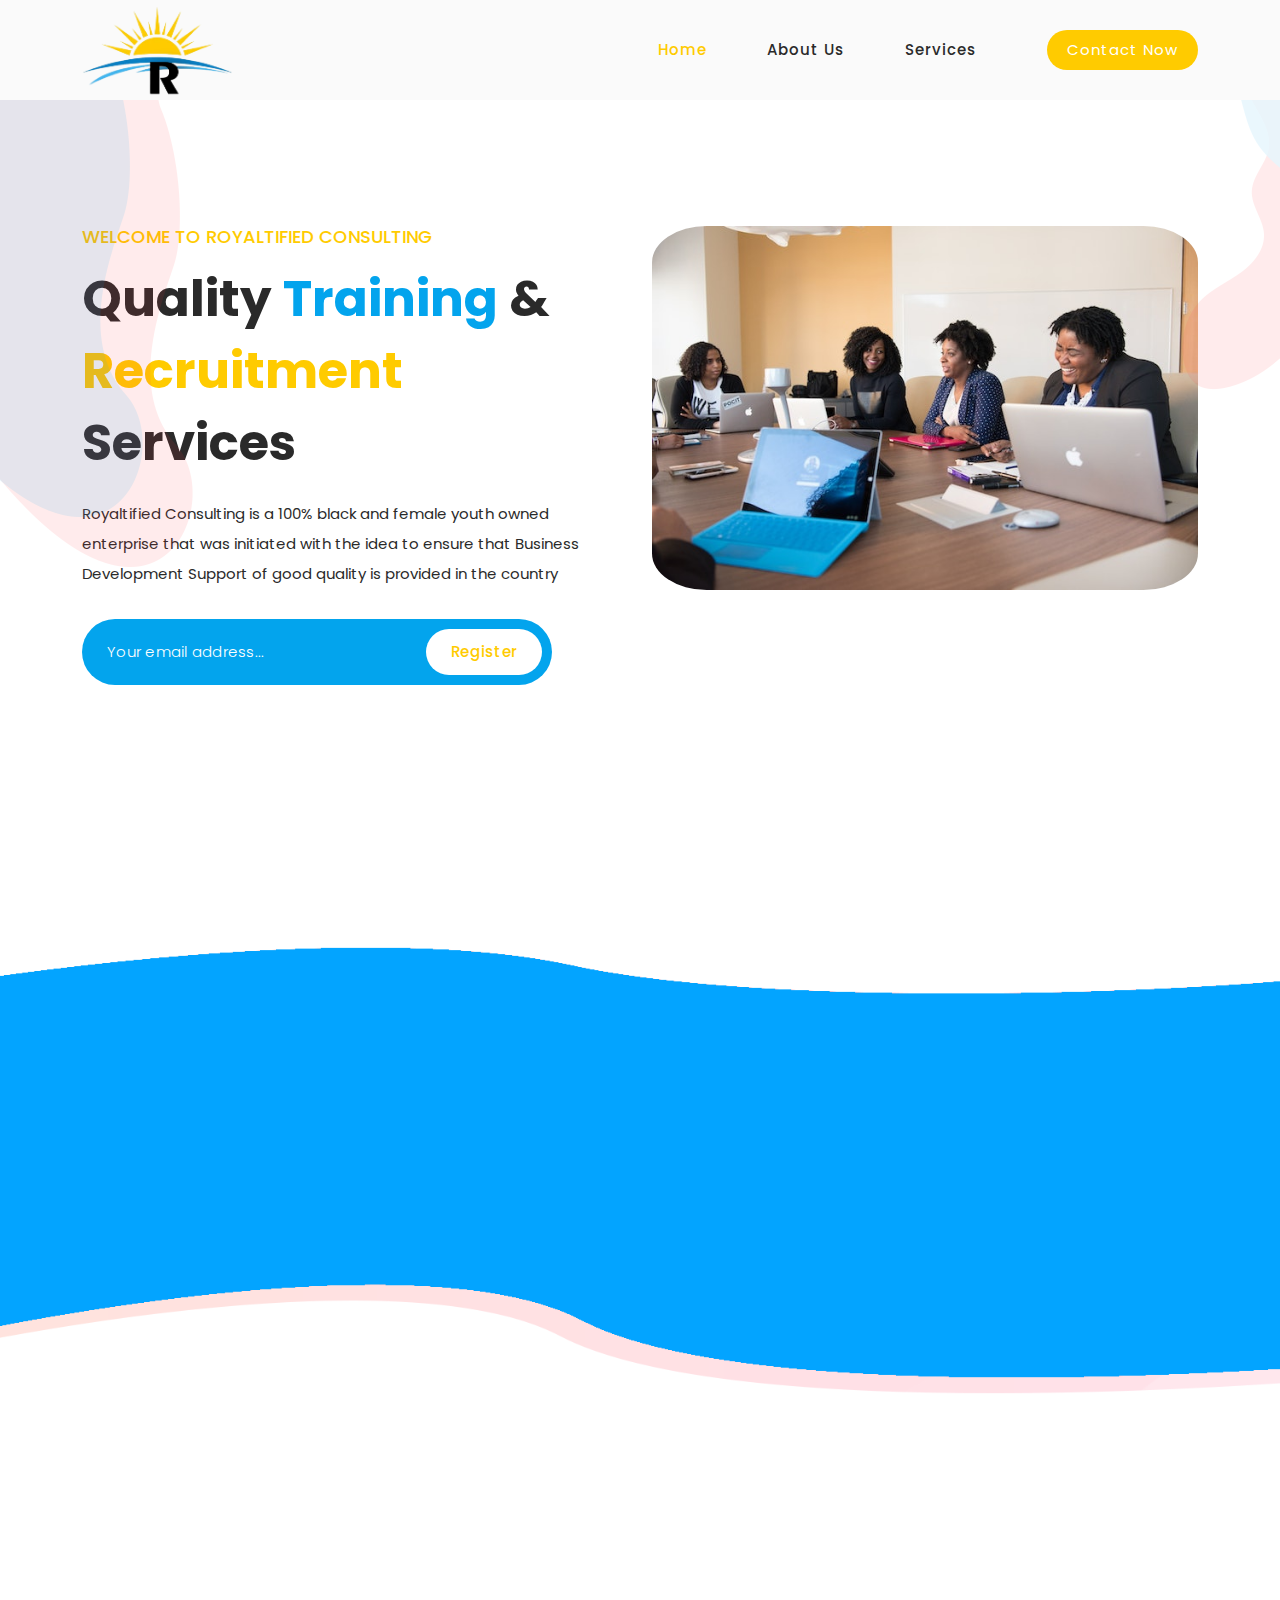
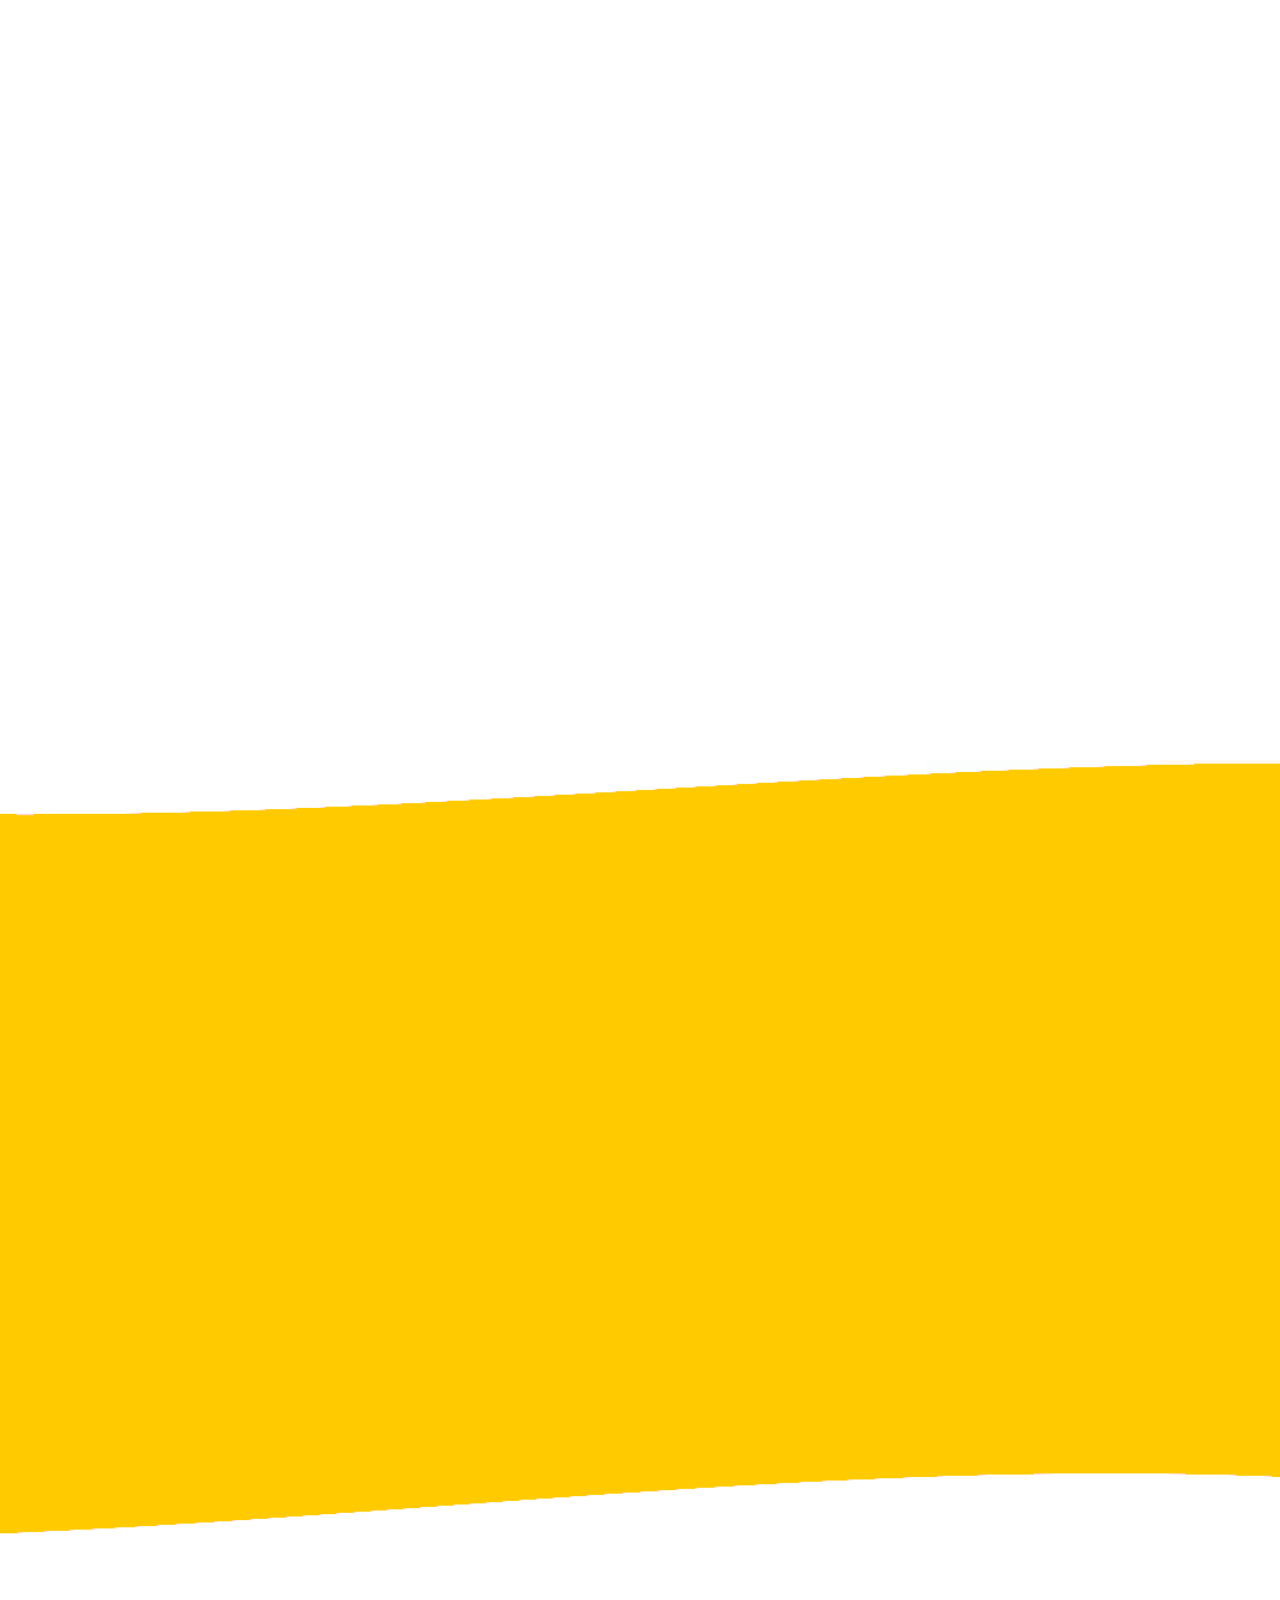
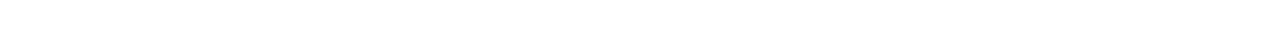
<file: index.html>
<!DOCTYPE html>
<html lang="en">

  <head>

    <meta charset="UTF-8">
    <meta name="viewport" content="width=device-width, initial-scale=1, shrink-to-fit=no">
    <meta name="description" content="consulting">
    <meta name="Neo Skosana" content="">
    <link rel="preconnect" href="https://fonts.gstatic.com">
    <link href="https://fonts.googleapis.com/css2?family=Poppins:wght@100;200;300;400;500;600;700;800;900&display=swap" rel="stylesheet">

    <title>Royaltified Consulting | Business Consulting Services</title>

    <!-- Bootstrap core CSS -->
    <link href="vendor/bootstrap/css/bootstrap.min.css" rel="stylesheet">

    <!-- Additional CSS Files -->
    <link rel="stylesheet" href="assets/css/fontawesome.css">
    <link rel="stylesheet" href="assets/css/templatemo-space-dynamic.css">
    <link rel="stylesheet" href="assets/css/animated.css">
    <link rel="stylesheet" href="assets/css/owl.css">
  </head>

<body>

  <!-- ***** Preloader Start ***** -->
  <div id="js-preloader" class="js-preloader">
    <div class="preloader-inner">
      <span class="dot"></span>
      <div class="dots">
        <span></span>
        <span></span>
        <span></span>
      </div>
    </div>
  </div>
  <!-- ***** Preloader End ***** -->

  <!-- ***** Header Area Start ***** -->
  <header class="header-area header-sticky wow slideInDown" data-wow-duration="0.75s" data-wow-delay="0s">
    <div class="container">
      <div class="row">
        <div class="col-12">
          <nav class="main-nav">
            <!-- ***** Logo Start ***** -->
            <a href="index.html" class="logo">
              <img id="logo" src="assets/images/Logo.png" alt="">
            </a>
            <!-- ***** Logo End ***** -->
            <!-- ***** Menu Start ***** -->
            <ul class="nav">
              <li class="scroll-to-section"><a href="#top" class="active">Home</a></li>
              <li class="scroll-to-section"><a href="#about">About Us</a></li>
              <li class="scroll-to-section"><a href="#portfolio">Services</a></li>
              <li class="scroll-to-section"><div class="main-red-button"><a href="#contact">Contact Now</a></div></li>
            </ul>
            <a class='menu-trigger'>
                <span>Menu</span>
            </a>
            <!-- ***** Menu End ***** -->
          </nav>
        </div>
      </div>
    </div>
  </header>
  <!-- ***** Header Area End ***** -->

  <!-- ***** Hero Section Start ***** -->
  <div class="main-banner wow fadeIn" id="top" data-wow-duration="1s" data-wow-delay="0.5s">
    <div class="container">
      <div class="row">
        <div class="col-lg-12">
          <div class="row">
            <div class="col-lg-6 align-self-center">
              <div class="left-content header-text wow fadeInLeft" data-wow-duration="1s" data-wow-delay="1s">
                <h6>Welcome to Royaltified Consulting</h6>
                <h2>Quality <em>Training</em> &amp; <span>Recruitment</span> Services</h2>
                <p>Royaltified Consulting is a 100% black and female youth owned enterprise that was initiated with the idea to ensure that Business Development Support  of good quality is provided in the country</p>
                <form id="search" action="#" method="GET">
                  <fieldset>
                    <input type="address" name="address" class="email" placeholder="Your email address..." autocomplete="on" required>
                  </fieldset>
                  <fieldset>
                    <button type="submit" class="main-button">Register</button>
                  </fieldset>
                </form>
              </div>
            </div>
            <div class="col-lg-6">
              <div class="right-image wow fadeInRight" data-wow-duration="1s" data-wow-delay="0.5s">
                <img src="assets/images/banner-right-image.jpg" alt="CEO">
              </div>
            </div>
          </div>
        </div>
      </div>
    </div>
  </div>
  <!-- ***** Hero Section End ***** -->

  <!-- ***** About us Section Start ***** -->
  <div id="about" class="about-us section">
    <div class="container">
      <div class="row">
        <div class="col-lg-4">
          <div class="left-image wow fadeIn" data-wow-duration="1s" data-wow-delay="0.2s">
            <img src="assets/images/portfolio-image-business-training.jpg" alt="person graphic">
          </div>
        </div>
        <div class="col-lg-8 align-self-center">
          <div class="services">
            <div class="row">
              <div class="col-lg-6">
                <div class="item wow fadeIn" data-wow-duration="1s" data-wow-delay="0.5s">
                  <div class="icon">
                    <img src="assets/images/service-icon-01.png" alt="reporting">
                  </div>
                  <div class="right-text">
                    <h4>Training</h4>
                    <p>We provide accredited and non-accredited SETA related training</p>
                  </div>
                </div>
              </div>
              <div class="col-lg-6">
                <div class="item wow fadeIn" data-wow-duration="1s" data-wow-delay="0.7s">
                  <div class="icon">
                    <img src="assets/images/service-icon-01.png" alt="">
                  </div>
                  <div class="right-text">
                    <h4>Recruitment & Verification</h4>
                    <p>Connecting those who are skilled with relevent corparate clients</p>
                  </div>
                </div>
              </div>
              <div class="col-lg-6">
                <div class="item wow fadeIn" data-wow-duration="1s" data-wow-delay="0.9s">
                  <div class="icon">
                    <img src="assets/images/service-icon-01.png" alt="">
                  </div>
                  <div class="right-text">
                    <h4>Coaching & Mentorship</h4>
                    <p>Learning from those who do it everyday is what you need.</p>
                  </div>
                </div>
              </div>
              <div class="col-lg-6">
                <div class="item wow fadeIn" data-wow-duration="1s" data-wow-delay="1.1s">
                  <div class="icon">
                    <img src="assets/images/service-icon-01.png" alt="">
                  </div>
                  <div class="right-text">
                    <h4>Business Development</h4>
                    <p>Get  the essential foundation for the sustainability of your business.</p>
                  </div>
                </div>

              </div>
            </div>
          </div>
        </div>
      </div>
    </div>
  </div>
  <!-- ***** About us Section End ***** -->

  <!-- ***** Services Section Start ***** -->
  <div id="portfolio" class="our-portfolio section">
    <div class="container">
      <div class="row">
        <div class="col-lg-6 offset-lg-3">
          <div class="section-heading  wow bounceIn" data-wow-duration="1s" data-wow-delay="0.2s">
            <h2>See Our Curated <em>Business</em> <span>Services</span></h2>
          </div>
        </div>
      </div>
      <div class="row">
        <div class="col-lg-3 col-sm-6">
          <a href="service-application.html">
            <div class="item wow bounceInUp" data-wow-duration="1s" data-wow-delay="0.3s">
              <div class="hidden-content">
                <h4>Company Reg.</h4>
                <p>Your business idea needs a company behind it, let's make that possible.</p>
              </div>
              <div class="showed-content">
                <img src="assets/images/portfolio-image-company-reg.jpg" alt="">
              </div>
            </div>
          </a>
        </div>
        <div class="col-lg-3 col-sm-6">
          <a href="service-application.html">
            <div class="item wow bounceInUp" data-wow-duration="1s" data-wow-delay="0.4s">
              <div class="hidden-content">
                <h4>Name Changes</h4>
                <p>Changing your company name should not be a husstle.</p>
              </div>
              <div class="showed-content">
                <img src="assets/images/portfolio-image-company-name-changes.jpg" alt="">
              </div>
            </div>
          </a>
        </div>
        <div class="col-lg-3 col-sm-6">
          <a href="service-application.html">
            <div class="item wow bounceInUp" data-wow-duration="1s" data-wow-delay="0.5s">
              <div class="hidden-content">
                <h4>Change Of Director</h4>
                <p>We deal with the paperwork, you focus on what's important.</p>
              </div>
              <div class="showed-content">
                <img src="assets/images/portfolio-image-change-of-director.jpg" alt="">
              </div>
            </div>
          </a>
        </div>
        <div class="col-lg-3 col-sm-6">
          <a href="service-application.html">
            <div class="item wow bounceInUp" data-wow-duration="1s" data-wow-delay="0.6s">
              <div class="hidden-content">
                <h4>Share Certificate</h4>
                <p>Royaltified Consulting knows a lot when it comes to handling Share Certificates</p>
              </div>
              <div class="showed-content">
                <img src="assets/images/portfolio-image-share-certificates.jpg" alt="">
              </div>
            </div>
          </a>
        </div>

        <div class="col-lg-3 col-sm-6">
          <a href="service-application.html">
            <div class="item wow bounceInUp" data-wow-duration="1s" data-wow-delay="0.3s">
              <div class="hidden-content">
                <h4>Business Plan</h4>
                <p>Who said you need to plan alone. Royaltified Consulting has been planing for years.</p>
              </div>
              <div class="showed-content">
                <img src="assets/images/portfolio-image-business-plan.jpg" alt="">
              </div>
            </div>
          </a>
        </div>
        <div class="col-lg-3 col-sm-6">
          <a href="service-application.html">
            <div class="item wow bounceInUp" data-wow-duration="1s" data-wow-delay="0.4s">
              <div class="hidden-content">
                <h4>Coach & Mentor</h4>
                <p>Let our business coaching and mentorship equip you with the right mindset.</p>
              </div>
              <div class="showed-content">
                <img src="assets/images/portfolio-image-coaching-mentorship.jpg" alt="">
              </div>
            </div>
          </a>
        </div>
        <div class="col-lg-3 col-sm-6">
          <a href="service-application.html">
            <div class="item wow bounceInUp" data-wow-duration="1s" data-wow-delay="0.5s">
              <div class="hidden-content">
                <h4>Recruitment</h4>
                <p>The world of employment is seeking your valuable skillsets. Let us connect you.</p>
              </div>
              <div class="showed-content">
                <img src="assets/images/portfolio-image-recruitment.jpg" alt="">
              </div>
            </div>
          </a>
        </div>
        <div class="col-lg-3 col-sm-6">
          <a href="service-application.html">
            <div class="item wow bounceInUp" data-wow-duration="1s" data-wow-delay="0.6s">
              <div class="hidden-content">
                <h4>Verifications</h4>
                <p>From credit checks to police clearance certificates, we got you covered.</p>
              </div>
              <div class="showed-content">
                <img src="assets/images/portfolio-image-verification.jpg" alt="">
              </div>
            </div>
          </a>
        </div>

        <div class="col-lg-3 col-sm-6">
          <a href="service-application.html">
            <div class="item wow bounceInUp" data-wow-duration="1s" data-wow-delay="0.3s">
              <div class="hidden-content">
                <h4>Supply & Delivery</h4>
                <p>Allow us to take care of your supply and demand needs.</p>
              </div>
              <div class="showed-content">
                <img src="assets/images/portfolio-image-supply-delivery.jpg" alt="">
              </div>
            </div>
          </a>
        </div>
        <div class="col-lg-3 col-sm-6">
          <a href="service-application.html">
            <div class="item wow bounceInUp" data-wow-duration="1s" data-wow-delay="0.4s">
              <div class="hidden-content">
                <h4>Interview Prep</h4>
                <p>Our interview readiness program will give you the confidence to succeed.</p>
              </div>
              <div class="showed-content">
                <img src="assets/images/portfolio-image-interview-readiness.jpg" alt="">
              </div>
            </div>
          </a>
        </div>
        <div class="col-lg-3 col-sm-6">
          <a href="service-application.html">
            <div class="item wow bounceInUp" data-wow-duration="1s" data-wow-delay="0.5s">
              <div class="hidden-content">
                <h4>Business Training</h4>
                <p>The business idea might be yours, but can you manage that business?</p>
              </div>
              <div class="showed-content">
                <img src="assets/images/portfolio-image-business-training.jpg" alt="">
              </div>
            </div>
          </a>
        </div>
        <div class="col-lg-3 col-sm-6">
          <a href="service-application.html">
            <div class="item wow bounceInUp" data-wow-duration="1s" data-wow-delay="0.6s">
              <div class="hidden-content">
                <h4>Website Design</h4>
                <p>let's design & develop your website to your exact specific needs.</p>
              </div>
              <div class="showed-content">
                <img src="assets/images/portfolio-image-web-design.jpg" alt="">
              </div>
            </div>
          </a>
        </div>
      </div>
    </div>
  </div>
  <!-- ***** Services Section End ***** -->

  <!-- ***** Contact Us Section Start ***** -->
  <div id="contact" class="contact-us section">
    <div class="container">
      <div class="row">
        <div class="col-lg-6 align-self-center wow fadeInLeft" data-wow-duration="0.5s" data-wow-delay="0.25s">
          <div class="section-heading">
            <h2>We Would Like To Hear From You About Your Business Needs</h2>
            <p>If you need clearity regarding our services, our team will assist you right away.</p>
            <div class="phone-info">
              <h4>For any enquiry, WhatsApp Us: <span><i class="fa fa-whatsapp"></i> <a target="_blank" href="https://wa.me/+27728071909">072 8071 909</a></span></h4>
            </div>
          </div>
        </div>
        <div class="col-lg-6 wow fadeInRight" data-wow-duration="0.5s" data-wow-delay="0.25s">
          <form id="contact" action="https://www.royaltifiedconsulting.co.za/message-us.php" method="post" enctype="text/plain">
            <div class="row">
              <div class="col-lg-6">
                <fieldset>
                  <input type="name" name="name" id="name" placeholder="Name" autocomplete="on" required>
                </fieldset>
              </div>
              <div class="col-lg-6">
                <fieldset>
                  <input type="surname" name="surname" id="surname" placeholder="Surname" autocomplete="on" required>
                </fieldset>
              </div>
              <div class="col-lg-12">
                <fieldset>
                  <input type="text" name="email" id="email" pattern="[^ @]*@[^ @]*" placeholder="Your Email" required="">
                </fieldset>
              </div>
              <div class="col-lg-12">
                <fieldset>
                  <textarea name="message" type="text" class="form-control" id="message" placeholder="Message" required=""></textarea>
                </fieldset>
              </div>
              <div class="col-lg-12">
                <fieldset>
                  <button type="submit" id="form-submit" class="main-button" value="">Send Message</button>
                </fieldset>
              </div>
            </div>
          </form>
        </div>
      </div>
    </div>
  </div>
  <!-- ***** Contact Us Section End ***** -->

  <footer>
    <div class="container">
      <div class="row">
        <div class="col-lg-12 wow fadeIn" data-wow-duration="1s" data-wow-delay="0.25s">
          <p>© Copyright 2023 Royaltified (PTY) Ltd. All Rights Reserved.</p>
        </div>
      </div>
    </div>
  </footer>
  <!-- Scripts -->
  <script src="vendor/jquery/jquery.min.js"></script>
  <script src="vendor/bootstrap/js/bootstrap.bundle.min.js"></script>
  <script src="assets/js/owl-carousel.js"></script>
  <script src="assets/js/animation.js"></script>
  <script src="assets/js/imagesloaded.js"></script>
  <script src="assets/js/templatemo-custom.js"></script>

</body>
</html>
</file>
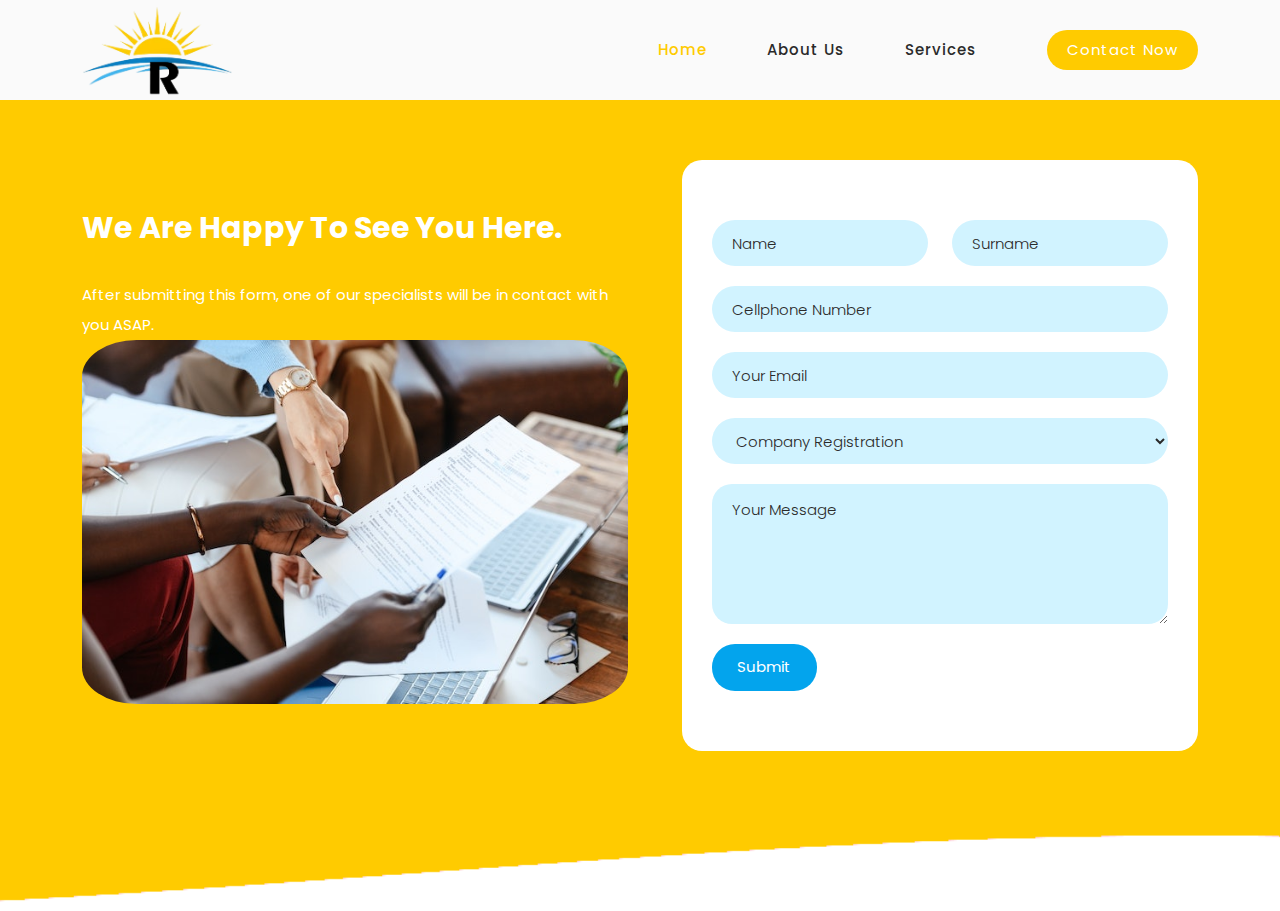
<file: service-application.html>
<?php include 'send.php';?>

<!DOCTYPE html>
<html lang="en">
<head>
    <meta charset="UTF-8">
    <meta http-equiv="X-UA-Compatible" content="IE=edge">
    <meta name="viewport" content="width=device-width, initial-scale=1.0, shrink-to-fit=no">
    <meta name="description" content="Consulting">
    <meta name="Neo Skosana" content="">
    <link rel="preconnect" href="https://fonts.gstatic.com">
    <link href="https://fonts.googleapis.com/css2?family=Poppins:wght@100;200;300;400;500;600;700;800;900&display=swap" rel="stylesheet">

    <title>Apply</title>

    <!-- Bootstrap core CSS -->
    <link href="vendor/bootstrap/css/bootstrap.min.css" rel="stylesheet">

    <!-- Additional CSS Files -->
    <link rel="stylesheet" href="assets/css/fontawesome.css">
    <link rel="stylesheet" href="assets/css/templatemo-space-dynamic.css">
    <link rel="stylesheet" href="assets/css/animated.css">
    <link rel="stylesheet" href="assets/css/owl.css">
</head>
<body>

    <!-- ***** Preloader Start ***** -->
    <div id="js-preloader" class="js-preloader">
        <div class="preloader-inner">
        <span class="dot"></span>
        <div class="dots">
            <span></span>
            <span></span>
            <span></span>
        </div>
        </div>
    </div>
    <!-- ***** Preloader End ***** -->

    <!-- ***** Header Area Start ***** -->
    <header class="header-area header-sticky wow slideInDown" data-wow-duration="0.75s" data-wow-delay="0s">
        <div class="container">
        <div class="row">
            <div class="col-12">
            <nav class="main-nav">
                <!-- ***** Logo Start ***** -->
                <a href="index.html" class="logo">
                    <img id="logo" src="assets/images/Logo.png" alt="">
                </a>
                <!-- ***** Logo End ***** -->
                <!-- ***** Menu Start ***** -->
                <ul class="nav">
                <li class="scroll-to-section"><a href="http://127.0.0.1:5500/index.html" class="active">Home</a></li>
                <li class="scroll-to-section"><a href="http://127.0.0.1:5500/index.html#about">About Us</a></li>
                <li class="scroll-to-section"><a href="http://127.0.0.1:5500/index.html#portfolio">Services</a></li>
                <li class="scroll-to-section"><div class="main-red-button"><a href="http://127.0.0.1:5500/index.html#contact">Contact Now</a></div></li>
                </ul>
                <a class='menu-trigger'>
                    <span>Menu</span>
                </a>
                <!-- ***** Menu End ***** -->
            </nav>
            </div>
        </div>
        </div>
    </header>
    <!-- ***** Header Area End ***** -->

    <div id="contact" class="contact-us section">
        <div class="container">
            <div class="row">
                <div class="col-lg-6 align-self-center wow fadeInLeft" data-wow-duration="0.5s" data-wow-delay="0.25s">
                    <div class="section-heading">
                        <h2>We Are Happy To See You Here.</h2>
                        <p>After submitting this form, one of our specialists will be in contact with you ASAP.</p>
                    </div>
                    <div class="showed-content">
                        <img src="assets/images/portfolio-image-company-reg.jpg" alt="">
                    </div>
                </div>
                <div class="col-lg-6 wow fadeInRight" data-wow-duration="0.5s" data-wow-delay="0.25s">
                    <form id="contact" action="https://www.royaltifiedconsulting.co.za/send.php" method="post" enctype="text/plain">
                        <div class="row">
                            <div class="col-lg-6">
                                <fieldset>
                                <input type="name" name="name" id="name" placeholder="Name" autocomplete="on" required>
                                </fieldset>
                            </div>
                            <div class="col-lg-6">
                                <fieldset>
                                <input type="surname" name="surname" id="surname" placeholder="Surname" autocomplete="on" required>
                                </fieldset>
                            </div>
                            <div class="col-lg-12">
                                <fieldset>
                                    <input type="cell-number" name="cell" id="cell" placeholder="Cellphone Number" autocomplete="on" required>
                                </fieldset>
                            </div>
                            <div class="col-lg-12">
                                <fieldset>
                                <input type="text" name="email" id="email" pattern="[^ @]*@[^ @]*" placeholder="Your Email" required="">
                                </fieldset>
                            </div>
                            <div class="col-lg-12">
                                <fieldset>
                                    <select name="services" id="services">
                                        <option value="Company Registration">Company Registration</option>
                                        <option value="Company Name Change">Company Name Change</option>
                                    </select>
                                </fieldset>
                            </div>
                            <div class="col-lg-12">
                                <fieldset>
                                <textarea name="message" type="text" class="form-control" id="message" placeholder="Your Message" required=""></textarea>
                                </fieldset>
                            </div>
                            <div class="col-lg-12">
                                <fieldset>
                                <button type="submit" id="form-submit" class="main-button" value="">Submit</button>
                                </fieldset>
                            </div>
                        </div>
                    </form>
                </div>
            </div>
        </div>
    </div>

    <!-- Scripts -->
    <script src="vendor/jquery/jquery.min.js"></script>
    <script src="vendor/bootstrap/js/bootstrap.bundle.min.js"></script>
    <script src="assets/js/owl-carousel.js"></script>
    <script src="assets/js/animation.js"></script>
    <script src="assets/js/imagesloaded.js"></script>
    <script src="assets/js/templatemo-custom.js"></script>

</body>
</html>
</file>
<file: assets/css/templatemo-space-dynamic.css>
/*

TemplateMo 562 Space Dynamic

https://templatemo.com/tm-562-space-dynamic

*/

/* ---------------------------------------------
Table of contents
------------------------------------------------
01. font & reset css
02. reset
03. global styles
04. header
05. banner
06. features
07. testimonials
08. contact
09. footer
10. preloader
11. search
12. portfolio

--------------------------------------------- */
/*
---------------------------------------------
font & reset css
---------------------------------------------
*/
@import url('https://fonts.googleapis.com/css2?family=Poppins:wght@100;200;300;400;500;600;700;800;900&display=swap');
/*
---------------------------------------------
reset
---------------------------------------------
*/
html, body, div, span, applet, object, iframe, h1, h2, h3, h4, h5, h6, p, blockquote, div
pre, a, abbr, acronym, address, big, cite, code, del, dfn, em, font, img, ins, kbd, q,
s, samp, small, strike, strong, sub, sup, tt, var, b, u, i, center, dl, dt, dd, ol, ul, li,
figure, header, nav, section, article, aside, footer, figcaption {
  margin: 0;
  padding: 0;
  border: 0;
  outline: 0;
}

/* clear fix */
.grid:after {
  content: '';
  display: block;
  clear: both;
}

/* ---- .grid-item ---- */

.grid-sizer,
.grid-item {
  width: 50%;
}

.grid-item {
  float: left;
}

.grid-item img {
  display: block;
  max-width: 100%;
}

.clearfix:after {
  content: ".";
  display: block;
  clear: both;
  visibility: hidden;
  line-height: 0;
  height: 0;
}

.clearfix {
  display: inline-block;
}

html[xmlns] .clearfix {
  display: block;
}

* html .clearfix {
  height: 1%;
}

ul, li {
  padding: 0;
  margin: 0;
  list-style: none;
}

header, nav, section, article, aside, footer, hgroup {
  display: block;
}

* {
  box-sizing: border-box;
}

html, body {
  font-family: 'Poppins', sans-serif;
  font-weight: 400;
  background-color: #fff;
  -ms-text-size-adjust: 100%;
  -webkit-font-smoothing: antialiased;
  -moz-osx-font-smoothing: grayscale;
}

a {
  text-decoration: none !important;
}

h1, h2, h3, h4, h5, h6 {
  margin-top: 0px;
  margin-bottom: 0px;
}

ul {
  margin-bottom: 0px;
}

p {
  font-size: 15px;
  line-height: 30px;
  color: #2a2a2a;
}

img {
  width: 100%;
  height: 100%;
  overflow:hidden;
  border-radius: 10%;
}

/*
---------------------------------------------
global styles
---------------------------------------------
*/
html,
body {
  background: #fff;
  font-family: 'Poppins', sans-serif;
}

::selection {
  background: #03a4ed;
  color: #fff;
}

::-moz-selection {
  background: #03a4ed;
  color: #fff;
}

@media (max-width: 991px) {
  html, body {
    overflow-x: hidden;
  }
  .mobile-top-fix {
    margin-top: 30px;
    margin-bottom: 0px;
  }
  .mobile-bottom-fix {
    margin-bottom: 30px;
  }
  .mobile-bottom-fix-big {
    margin-bottom: 60px;
  }
}

.page-section {
  margin-top: 120px;
}

.section-heading h2 {
  font-size: 30px;
  text-transform: capitalize;
  color: #2a2a2a;
  font-weight: 700;
  letter-spacing: 0.25px;
  position: relative;
  z-index: 2;
  line-height: 44px;
}

.section-heading h2 em {
  font-style: normal;
  color: #03a4ed;
}

.section-heading h2 span {
  color: #ffcb00;
}

.main-blue-button a {
  display: inline-block;
  background-color: #03a4ed;
  font-size: 15px;
  font-weight: 400;
  color: #fff;
  text-transform: capitalize;
  padding: 12px 25px;
  border-radius: 23px;
  letter-spacing: 0.25px;
}

.main-red-button a {
  display: inline-block;
  background-color: #ffcb00;
  font-size: 15px;
  font-weight: 400;
  color: #fff;
  text-transform: capitalize;
  padding: 12px 25px;
  border-radius: 23px;
  letter-spacing: 0.25px;
}

.main-white-button a {
  display: inline-block;
  background-color: #fff;
  font-size: 15px;
  font-weight: 400;
  color: #ffcb00;
  text-transform: capitalize;
  padding: 12px 25px;
  border-radius: 23px;
  letter-spacing: 0.25px;
}

/*
---------------------------------------------
header
---------------------------------------------
*/

.background-header {
  background-color: #fff!important;
  height: 80px!important;
  position: fixed!important;
  top: 0px;
  left: 0px;
  right: 0px;
  box-shadow: 0px 0px 10px rgba(0,0,0,0.15)!important;
}

.background-header .logo,
.background-header .main-nav .nav li a {
  color: #1e1e1e!important;
}

#logo {
  width: 150px;
  height: 90px;
}

.background-header .main-nav .nav li:hover a {
  color: #ffcb00!important;
}

.background-header .nav li a.active {
  color: #ffcb00!important;
}

.header-area {
  background-color: #fafafa;
  position: absolute;
  top: 0px;
  left: 0px;
  right: 0px;
  z-index: 100;
  height: 100px;
  -webkit-transition: all .5s ease 0s;
  -moz-transition: all .5s ease 0s;
  -o-transition: all .5s ease 0s;
  transition: all .5s ease 0s;
}

.header-area .main-nav {
  min-height: 80px;
  background: transparent;
}

.header-area .main-nav .logo {
  line-height: 100px;
  color: #fff;
  font-size: 24px;
  font-weight: 700;
  text-transform: uppercase;
  letter-spacing: 2px;
  float: left;
  -webkit-transition: all 0.3s ease 0s;
  -moz-transition: all 0.3s ease 0s;
  -o-transition: all 0.3s ease 0s;
  transition: all 0.3s ease 0s;
}

.header-area .main-nav .logo h4 {
    font-size: px;
    font-weight: 700;
    text-transform: uppercase;
    color: #03a4ed;
    line-height: 100px;
    float: left;
    -webkit-transition: all 0.3s ease 0s;
    -moz-transition: all 0.3s ease 0s;
    -o-transition: all 0.3s ease 0s;
    transition: all 0.3s ease 0s;
}

.logo h4 span {
  color: #ffcb00;
}

.background-header .main-nav .logo h4 {
  line-height: 80px;
}

.background-header .main-nav .nav {
  margin-top: 20px !important;
}

.header-area .main-nav .nav {
  float: right;
  margin-top: 30px;
  margin-right: 0px;
  background-color: transparent;
  -webkit-transition: all 0.3s ease 0s;
  -moz-transition: all 0.3s ease 0s;
  -o-transition: all 0.3s ease 0s;
  transition: all 0.3s ease 0s;
  position: relative;
  z-index: 999;
}

.header-area .main-nav .nav li {
  padding-left: 30px;
  padding-right: 30px;
}

.header-area .main-nav .nav li:last-child {
  padding-right: 0px;
  padding-left: 40px;
}

.header-area .main-nav .nav li:last-child a ,
.background-header .main-nav .nav li:last-child a {
  color: #fff !important;
  padding: 0px 20px;
  font-weight: 400;
}

.header-area .main-nav .nav li:last-child a:hover,
.header-area .main-nav .nav li:last-child a.active {
  color: #fff !important;
}

.header-area .main-nav .nav li a {
  display: block;
  font-weight: 500;
  font-size: 15px;
  color: #2a2a2a;
  text-transform: capitalize;
  -webkit-transition: all 0.3s ease 0s;
  -moz-transition: all 0.3s ease 0s;
  -o-transition: all 0.3s ease 0s;
  transition: all 0.3s ease 0s;
  height: 40px;
  line-height: 40px;
  border: transparent;
  letter-spacing: 1px;
}

.header-area .main-nav .nav li a {
  color: #2a2a2a;
}

.header-area .main-nav .nav li:hover a,
.header-area .main-nav .nav li a.active {
  color: #ffcb00!important;
}

.background-header .main-nav .nav li:hover a,
.background-header .main-nav .nav li a.active {
  color: #ffcb00!important;
  opacity: 1;
}

.header-area .main-nav .nav li:last-child a:hover ,
.background-header .main-nav .nav li:last-child a:hover {
  background-color: #03a4ed;
}

.header-area .main-nav .nav li.submenu {
  position: relative;
  padding-right: 30px;
}

.header-area .main-nav .nav li.submenu:after {
  font-family: FontAwesome;
  content: "\f107";
  font-size: 12px;
  color: #2a2a2a;
  position: absolute;
  right: 18px;
  top: 12px;
}

.background-header .main-nav .nav li.submenu:after {
  color: #2a2a2a;
}

.header-area .main-nav .nav li.submenu ul {
  position: absolute;
  width: 200px;
  box-shadow: 0 2px 28px 0 rgba(0, 0, 0, 0.06);
  overflow: hidden;
  top: 50px;
  opacity: 0;
  transform: translateY(+2em);
  visibility: hidden;
  z-index: -1;
  transition: all 0.3s ease-in-out 0s, visibility 0s linear 0.3s, z-index 0s linear 0.01s;
}

.header-area .main-nav .nav li.submenu ul li {
  margin-left: 0px;
  padding-left: 0px;
  padding-right: 0px;
}

.header-area .main-nav .nav li.submenu ul li a {
  opacity: 1;
  display: block;
  background: #f7f7f7;
  color: #2a2a2a!important;
  padding-left: 20px;
  height: 40px;
  line-height: 40px;
  -webkit-transition: all 0.3s ease 0s;
  -moz-transition: all 0.3s ease 0s;
  -o-transition: all 0.3s ease 0s;
  transition: all 0.3s ease 0s;
  position: relative;
  font-size: 13px;
  font-weight: 400;
  border-bottom: 1px solid #eee;
}

.header-area .main-nav .nav li.submenu ul li a:hover {
  background: #fff;
  color: #ffcb00!important;
  padding-left: 25px;
}

.header-area .main-nav .nav li.submenu ul li a:hover:before {
  width: 3px;
}

.header-area .main-nav .nav li.submenu:hover ul {
  visibility: visible;
  opacity: 1;
  z-index: 1;
  transform: translateY(0%);
  transition-delay: 0s, 0s, 0.3s;
}

.header-area .main-nav .menu-trigger {
  cursor: pointer;
  display: block;
  position: absolute;
  top: 33px;
  width: 32px;
  height: 40px;
  text-indent: -9999em;
  z-index: 99;
  right: 40px;
  display: none;
}

.background-header .main-nav .menu-trigger {
  top: 23px;
}

.header-area .main-nav .menu-trigger span,
.header-area .main-nav .menu-trigger span:before,
.header-area .main-nav .menu-trigger span:after {
  -moz-transition: all 0.4s;
  -o-transition: all 0.4s;
  -webkit-transition: all 0.4s;
  transition: all 0.4s;
  background-color: #1e1e1e;
  display: block;
  position: absolute;
  width: 30px;
  height: 2px;
  left: 0;
}

.background-header .main-nav .menu-trigger span,
.background-header .main-nav .menu-trigger span:before,
.background-header .main-nav .menu-trigger span:after {
  background-color: #1e1e1e;
}

.header-area .main-nav .menu-trigger span:before,
.header-area .main-nav .menu-trigger span:after {
  -moz-transition: all 0.4s;
  -o-transition: all 0.4s;
  -webkit-transition: all 0.4s;
  transition: all 0.4s;
  background-color: #1e1e1e;
  display: block;
  position: absolute;
  width: 30px;
  height: 2px;
  left: 0;
  width: 75%;
}

.background-header .main-nav .menu-trigger span:before,
.background-header .main-nav .menu-trigger span:after {
  background-color: #1e1e1e;
}

.header-area .main-nav .menu-trigger span:before,
.header-area .main-nav .menu-trigger span:after {
  content: "";
}

.header-area .main-nav .menu-trigger span {
  top: 16px;
}

.header-area .main-nav .menu-trigger span:before {
  -moz-transform-origin: 33% 100%;
  -ms-transform-origin: 33% 100%;
  -webkit-transform-origin: 33% 100%;
  transform-origin: 33% 100%;
  top: -10px;
  z-index: 10;
}

.header-area .main-nav .menu-trigger span:after {
  -moz-transform-origin: 33% 0;
  -ms-transform-origin: 33% 0;
  -webkit-transform-origin: 33% 0;
  transform-origin: 33% 0;
  top: 10px;
}

.header-area .main-nav .menu-trigger.active span,
.header-area .main-nav .menu-trigger.active span:before,
.header-area .main-nav .menu-trigger.active span:after {
  background-color: transparent;
  width: 100%;
}

.header-area .main-nav .menu-trigger.active span:before {
  -moz-transform: translateY(6px) translateX(1px) rotate(45deg);
  -ms-transform: translateY(6px) translateX(1px) rotate(45deg);
  -webkit-transform: translateY(6px) translateX(1px) rotate(45deg);
  transform: translateY(6px) translateX(1px) rotate(45deg);
  background-color: #1e1e1e;
}

.background-header .main-nav .menu-trigger.active span:before {
  background-color: #1e1e1e;
}

.header-area .main-nav .menu-trigger.active span:after {
  -moz-transform: translateY(-6px) translateX(1px) rotate(-45deg);
  -ms-transform: translateY(-6px) translateX(1px) rotate(-45deg);
  -webkit-transform: translateY(-6px) translateX(1px) rotate(-45deg);
  transform: translateY(-6px) translateX(1px) rotate(-45deg);
  background-color: #1e1e1e;
}

.background-header .main-nav .menu-trigger.active span:after {
  background-color: #1e1e1e;
}

.header-area.header-sticky {
  min-height: 80px;
}

.header-area .nav {
  margin-top: 30px;
}

.header-area.header-sticky .nav li a.active {
  color: #ffcb00;
}

@media (max-width: 1200px) {
  .header-area .main-nav .nav li {
    padding-left: 12px;
    padding-right: 12px;
  }
  .header-area .main-nav:before {
    display: none;
  }
}

@media (max-width: 992px) {
  .header-area .main-nav .nav li:last-child  ,
  .background-header .main-nav .nav li:last-child {
    display: none;
  }
  .header-area .main-nav .nav li:nth-child(6),
  .background-header .main-nav .nav li:nth-child(6) {
    padding-right: 0px;
  }
}

@media (max-width: 767px) {
  .background-header .main-nav .nav {
    margin-top: 80px !important;
  }
  .header-area .main-nav .logo {
    color: #1e1e1e;
  }
  .header-area.header-sticky .nav li a:hover,
  .header-area.header-sticky .nav li a.active {
    color: #ffcb00!important;
    opacity: 1;
  }
  .header-area.header-sticky .nav li.search-icon a {
    width: 100%;
  }
  .header-area {
    background-color: #f7f7f7;
    padding: 0px 15px;
    height: 100px;
    box-shadow: none;
    text-align: center;
  }
  .header-area .container {
    padding: 0px;
  }
  .header-area .logo {
    margin-left: 30px;
  }
  .header-area .menu-trigger {
    display: block !important;
  }
  .header-area .main-nav {
    overflow: hidden;
  }
  .header-area .main-nav .nav {
    float: none;
    width: 100%;
    display: none;
    -webkit-transition: all 0s ease 0s;
    -moz-transition: all 0s ease 0s;
    -o-transition: all 0s ease 0s;
    transition: all 0s ease 0s;
    margin-left: 0px;
  }
  .background-header .nav {
    margin-top: 80px;
  }
  .header-area .main-nav .nav li:first-child {
    border-top: 1px solid #eee;
  }
  .header-area.header-sticky .nav {
    margin-top: 100px;
  }
  .header-area .main-nav .nav li {
    width: 100%;
    background: #fff;
    border-bottom: 1px solid #e7e7e7;
    padding-left: 0px !important;
    padding-right: 0px !important;
  }
  .header-area .main-nav .nav li a {
    height: 50px !important;
    line-height: 50px !important;
    padding: 0px !important;
    border: none !important;
    background: #f7f7f7 !important;
    color: #191a20 !important;
  }
  .header-area .main-nav .nav li a:hover {
    background: #eee !important;
    color: #ffcb00!important;
  }
  .header-area .main-nav .nav li.submenu ul {
    position: relative;
    visibility: inherit;
    opacity: 1;
    z-index: 1;
    transform: translateY(0%);
    transition-delay: 0s, 0s, 0.3s;
    top: 0px;
    width: 100%;
    box-shadow: none;
    height: 0px;
  }
  .header-area .main-nav .nav li.submenu ul li a {
    font-size: 12px;
    font-weight: 400;
  }
  .header-area .main-nav .nav li.submenu ul li a:hover:before {
    width: 0px;
  }
  .header-area .main-nav .nav li.submenu ul.active {
    height: auto !important;
  }
  .header-area .main-nav .nav li.submenu:after {
    color: #3B566E;
    right: 25px;
    font-size: 14px;
    top: 15px;
  }
  .header-area .main-nav .nav li.submenu:hover ul, .header-area .main-nav .nav li.submenu:focus ul {
    height: 0px;
  }
}

@media (min-width: 767px) {
  .header-area .main-nav .nav {
    display: flex !important;
  }
}

/*
---------------------------------------------
preloader
---------------------------------------------
*/

.js-preloader {
    position: fixed;
    top: 0;
    left: 0;
    right: 0;
    bottom: 0;
    background-color: #fff;
    display: -webkit-box;
    display: flex;
    -webkit-box-align: center;
    align-items: center;
    -webkit-box-pack: center;
    justify-content: center;
    opacity: 1;
    visibility: visible;
    z-index: 9999;
    -webkit-transition: opacity 0.25s ease;
    transition: opacity 0.25s ease;
}

.js-preloader.loaded {
    opacity: 0;
    visibility: hidden;
    pointer-events: none;
}

@-webkit-keyframes dot {
    50% {
        -webkit-transform: translateX(96px);
        transform: translateX(96px);
    }
}

@keyframes dot {
    50% {
        -webkit-transform: translateX(96px);
        transform: translateX(96px);
    }
}

@-webkit-keyframes dots {
    50% {
        -webkit-transform: translateX(-31px);
        transform: translateX(-31px);
    }
}

@keyframes dots {
    50% {
        -webkit-transform: translateX(-31px);
        transform: translateX(-31px);
    }
}

.preloader-inner {
    position: relative;
    width: 142px;
    height: 40px;
    background: #fff;
}

.preloader-inner .dot {
    position: absolute;
    width: 16px;
    height: 16px;
    top: 12px;
    left: 15px;
    background: #ffcb00;
    border-radius: 50%;
    -webkit-transform: translateX(0);
    transform: translateX(0);
    -webkit-animation: dot 2.8s infinite;
    animation: dot 2.8s infinite;
}

.preloader-inner .dots {
    -webkit-transform: translateX(0);
    transform: translateX(0);
    margin-top: 12px;
    margin-left: 31px;
    -webkit-animation: dots 2.8s infinite;
    animation: dots 2.8s infinite;
}

.preloader-inner .dots span {
    display: block;
    float: left;
    width: 16px;
    height: 16px;
    margin-left: 16px;
    background: #ffcb00;
    border-radius: 50%;
}



/*
---------------------------------------------
Banner Style
---------------------------------------------
*/

.main-banner {
  background-repeat: no-repeat;
  background-position: center center;
  background-size: cover;
  padding: 226px 0px 120px 0px;
  position: relative;
  overflow: hidden;
}

.main-banner:after {
  content: '';
  background-image: url(../images/baner-dec-left.png);
  background-repeat: no-repeat;
  position: absolute;
  left: 0;
  top: 100px;
  width: 193px;
  height: 467px;
}

.main-banner:before {
  content: '';
  background-image: url(../images/baner-dec-right.png);
  background-repeat: no-repeat;
  position: absolute;
  right: 0;
  top: 100px;
  width: 98px;
  height: 290px;
}

.main-banner .left-content {
  margin-right: 45px;
}

.main-banner .left-content h6 {
  text-transform: uppercase;
  font-size: 18px;
  color: #ffcb00;
  margin-bottom: 15px;
}

.main-banner .left-content h2 {
  font-size: 50px;
  font-weight: 700;
  color: #2a2a2a;
  line-height: 72px;
}

.main-banner .left-content h2 em {
  color: #03a4ed;
  font-style: normal;
}

.main-banner .left-content h2 span {
  color: #ffcb00;
}

.main-banner .left-content p {
  margin: 20px 0px;
}

.main-banner .left-content form {
  margin-top: 30px;
  width: 470px;
  height: 66px;
  position: relative;
}

.main-banner .left-content form button {
  position: absolute;
  right: 10px;
  top: 10px;
  display: inline-block;
  background-color: #fff;
  font-size: 15px;
  font-weight: 500;
  color: #ffcb00;
  text-transform: capitalize;
  padding: 12px 25px;
  border-radius: 23px;
  letter-spacing: 0.25px;
  outline: none;
  border: none;
}

.main-banner .left-content form input {
  width: 470px;
  height: 66px;
  background-color: #03a4ed;
  border-radius: 33px;
  border: none;
  outline: none;
  padding: 0px 25px;
  color: #fff;
  letter-spacing: 0.25px;
  font-size: 15px;
  font-weight: 300;
}

.main-banner .left-content form input::placeholder {
  color: #fff;
}



/*
---------------------------------------------
About Us Style
---------------------------------------------
*/

#about {
  margin-top: 120px;
}

.about-us {
  background-image: url(../images/about-bg.png);
  background-repeat: no-repeat;
  background-position: center center;
  background-size: cover;
  padding: 140px 0px 120px 0px;
}

.about-us .left-image {
  margin-right: 45px;
}

.about-us .services .item {
  margin-bottom: 30px;
}

.about-us .services .item .icon {
  float: left;
  margin-right: 25px;
}

.about-us .services .item .icon img {
  max-width: 70px;
}

.about-us .services .item h4 {
  color: #1e1e1e;
  font-size: 18px;
  font-weight: 700;
  margin-bottom: 12px;
}

.about-us .services .item p {
  color: #1e1e1e;
}


/*
---------------------------------------------
Services Style
---------------------------------------------
*/

.our-services {
  margin-top: 0px;
  padding-top: 120px;
}

.our-services .left-image {
  margin-right: 45px;
}

.our-services .section-heading h2 {
  margin-right: 100px;
}

.our-services .section-heading p {
  margin-top: 30px;
  margin-bottom: 60px;
}

.our-services .progress-skill-bar {
  margin-bottom: 30px;
  position: relative;
  width: 100%;
}

.our-services .progress-skill-bar span {
  position: absolute;
  top: 0;
  font-size: 18px;
  font-weight: 600;
  color: #03a4ed;
}

.our-services .first-bar span {
  left: 69%;
}

.our-services .second-bar span {
  left: 81%;
}

.our-services .third-bar span {
  left: 88%;
}

.our-services .progress-skill-bar h4 {
  font-size: 18px;
  font-weight: 700;
  color: #2a2a2a;
  margin-bottom: 14px;
}

.our-services .progress-skill-bar .full-bar {
  width: 100%;
  height: 6px;
  border-radius: 3px;
  background-color: #f7eff1;
  position: relative;
  z-index: 1;
}

.our-services .progress-skill-bar .filled-bar {
  background: #ffcb00;
  background: linear-gradient(105deg, #ffcb00 0%, #ffcb00 100%);
  height: 6px;
  border-radius: 3px;
  margin-bottom: -6px;
  position: relative;
  z-index: 2;
}

.our-services .first-bar .filled-bar {
  width: 71%;
}

.our-services .second-bar .filled-bar {
  width: 83%;
}

.our-services .third-bar .filled-bar {
  width: 90%;
}


/*
---------------------------------------------
Portfolio
---------------------------------------------
*/

.our-portfolio {
  padding-top: 120px;
  margin-top: 0px;
}

.our-portfolio .section-heading h2 {
  text-align: center;
  margin: 0px 90px 0px 90px;
  margin-bottom: 120px;
  position: relative;
  z-index: 1;
}

.our-portfolio .item {
  position: relative;
}

.our-portfolio .item:hover .hidden-content {
  top: -100px;
  opacity: 1;
  visibility: visible;
}

.our-portfolio .item:hover .showed-content {
  top: 90px;
}

.our-portfolio .hidden-content {
  background: #03a4ed;
  background: linear-gradient(105deg, #03a4ed 0%, #03a4ed 100%);
  padding: 30px;
  border-radius: 20px;
  text-align: center;
  opacity: 0;
  top: 0;
  visibility: hidden;
  position: absolute;
  z-index: 2;
  transition: all 0.5s;
}

.our-portfolio .hidden-content:after {
  width: 20px;
  height: 20px;
  position: absolute;
  background: #ffcb00;
  content: '';
  left: 50%;
  bottom: -8px;
  margin-left: -5px;
  transform: rotate(45deg);
  background: linear-gradient(105deg, #ffcb00 0%, #ffcb00 100%);
  z-index: -1;
}

.our-portfolio .hidden-content h4 {
  font-size: 20px;
  font-weight: 700;
  color: #fff;
  margin-bottom: 20px;
}

.our-portfolio .hidden-content p {
  color: #fff;
}

.our-portfolio .showed-content {
  top: 0px;
  position: relative;
  z-index: 3;
  background-color: #fff;
  text-align: center;
  padding: 0px;
  border-radius: 20px;
  box-shadow: 0px 0px 10px rgba(0,0,0,0.1);
  transition: all 0.5s;
  width: 260px;
  height: 200px;
}

.our-portfolio .showed-content img {
  max-width: 100%;
}


/*
---------------------------------------------
Blog
---------------------------------------------
*/

.our-blog {
  position: relative;
  margin-top: 80px;
  padding-top: 120px;
}

.our-blog .section-heading h2 {
  margin-right: 180px;
}

.our-blog .top-dec {
  text-align: right;
  margin-top: -80px;
}

.our-blog .top-dec img {
  max-width: 270px;
}

.our-blog .left-image {
  position: relative;
}

.our-blog .left-image img {
  border-radius: 20px;
  box-shadow: 0px 0px 15px rgba(0,0,0,0.1);
}

.our-blog .left-image .info {
  position: relative;
}

.our-blog .left-image .info .inner-content {
  background-color: #fff;
  box-shadow: 0px 0px 15px rgba(0,0,0,0.1);
  border-radius: 20px;
  margin-right: 75px;
  position: absolute;
  margin-top: -100px;
  padding: 30px;
}

.our-blog .left-image ul li {
  display: inline-block;
  font-size: 15px;
  color: #afafaf;
  font-weight: 300;
  margin-right: 20px;
}

.our-blog .left-image ul li:last-child {
  margin-right: 0px;
}

.our-blog .left-image ul li i {
  color: #ff4d61;
  font-size: 16px;
  margin-right: 8px;
}

.our-blog .left-image h4 {
  font-size: 20px;
  font-weight: 700;
  color: #2a2a2a;
  margin: 20px 0px 15px 0px;
}

.our-blog .left-image .info .main-blue-button {
  position: absolute;
  bottom: -80px;
  left: 0;
}

.our-blog .right-list {
  margin-left: 30px;
}

.our-blog .right-list ul li {
  display: inline-flex;
  width: 100%;
  margin-bottom: 30px;
}

.our-blog .right-list .left-content {
  margin-right: 45px;
}

.our-blog .right-list .left-content span {
  font-size: 15px;
  color: #afafaf;
  font-weight: 300;
}

.our-blog .right-list .left-content span i {
  color: #ff4d61;
  font-size: 16px;
  margin-right: 8px;
}

.our-blog .right-list .left-content h4 {
  font-size: 20px;
  font-weight: 700;
  color: #2a2a2a;
  margin: 20px 0px 15px 0px;
}


.our-blog .right-list .right-image img {
  width: 250px;
  border-radius: 20px;
}


/*
---------------------------------------------
contact
---------------------------------------------
*/

.contact-us {
  padding: 160px 0px;
  background-image: url(../images/contact-bg.png);
  background-repeat: no-repeat;
  background-position: center center;
  background-size: cover;
}

.contact-us .section-heading h2,
.contact-us .section-heading h2 em,
.contact-us .section-heading h2 span {
  color: #fff;
}

.contact-us .section-heading p {
  color: #fff;
  margin-top: 30px;
}

.phone-info {
  margin-top: 40px;
}

.phone-info h4 {
  font-size: 20px;
  font-weight: 700;
  color: #fff;
}

.phone-info h4 span i {
  width: 46px;
  height: 46px;
  display: inline-block;
  text-align: center;
  line-height: 46px;
  background-color: #fff;
  border-radius: 50%;
  color: #2cff72;
  font-size: 22px;
  margin-left: 30px;
  margin-right: 15px;
}

.phone-info h4 span a {
  color: #fff;
  font-size: 15px;
  font-weight: 400;
}

form#contact .contact-dec {
  position: absolute;
  right: -166px;
  bottom: 0;
}

form#contact .contact-dec img {
  max-width: 178px;
}

form#contact {
  margin-left: 30px;
  position: relative;
  background-color: #fff;
  padding: 60px 30px;
  border-radius: 20px;
}

form#contact input, select {
  width: 100%;
  height: 46px;
  border-radius: 33px;
  background-color: #d1f3ff;
  border: none;
  outline: none;
  font-size: 15px;
  font-weight: 300;
  color: #2a2a2a;
  padding: 0px 20px;
  margin-bottom: 20px;
}

form#contact input::placeholder {
  color: #2a2a2a;
}

form#contact textarea {
  width: 100%;
  min-width: 100%;
  max-width: 100%;
  max-height: 180px;
  min-height: 140px;
  height: 140px;
  border-radius: 20px;
  background-color: #d1f3ff;
  border: none;
  outline: none;
  font-size: 15px;
  font-weight: 300;
  color: #2a2a2a;
  padding: 15px 20px;
  margin-bottom: 20px;
}

form#contact textarea::placeholder {
  color: #2a2a2a;
}

form#contact button {
  display: inline-block;
  background-color: #03a4ed;
  font-size: 15px;
  font-weight: 400;
  color: #fff;
  text-transform: capitalize;
  padding: 12px 25px;
  border-radius: 23px;
  letter-spacing: 0.25px;
  border: none;
  outline: none;
  transition: all .3s;
}

form#contact button:hover {
  background-color: #ffcb00;
}


/*
---------------------------------------------
Footer Style
---------------------------------------------
*/

footer p {
  text-align: center;
  margin: 30px 0px 45px 0px;
}

footer p a {
  color: #ffcb00;
}

/*
---------------------------------------------
responsive
---------------------------------------------
*/

@media (max-width: 1645px) {
  form#contact .contact-dec {
    display: none;
  }
}

@media (max-width: 992px) {
  .main-banner {
    padding-top: 196px;
  }
  .main-banner .left-content {
    margin-right: 0px;
    text-align: center;
    margin-bottom: 45px;
  }
  .main-banner:after {
    top: 76px;
    z-index: -1;
  }
  .main-banner .left-content form,
  .main-banner .left-content form input {
    width: 100%!important;
  }
  #about {
    margin-top: 0px;
  }
  .about-us {
    position: relative;
    background-image: none;
    padding: 0px;
  }
  .about-us .left-image {
    margin-right: 0px;
    position: absolute;
    bottom: -220px;
    right: 0;
  }
  .about-us .services {
    text-align: center;
  }
  .about-us .services .item  {
    background: rgb(255,77,30);
    background: linear-gradient(105deg, rgba(255,77,30,1) 0%, rgba(255,44,109,1) 100%);
    padding: 30px;
    border-radius: 20px;
    display: inline-block;
  }
  .about-us .services .item .right-text {
    text-align: left;
  }
  .our-services {
    margin-top: 200px;
  }
  .our-services .left-image {
    margin-right: 0px;
    margin-bottom: 45px;
  }
  .our-services .section-heading h2,
  .our-services .section-heading p {
    margin-right: 0px;
    text-align: center;
  }
  .our-portfolio .section-heading h2 {
    margin: 0px 0px 80px 0px;
  }
  .our-portfolio .item {
    margin-bottom: 15px;
  }
  .our-blog {
    margin-top: 0px;
  }
  .our-blog .top-dec {
    display: none;
  }
  .our-blog .section-heading h2 {
    margin-right: 0px;
    text-align: center;
    margin-bottom: 45px;
  }
  .our-blog .left-image .info .inner-content {
    position: relative;
    margin-right: 0px;
  }
  .our-blog .left-image .info .main-blue-button {
    position: relative;
    bottom: 0px;
    margin-top: 30px;
  }
  .our-blog .left-image {
    margin-bottom: 45px;
  }
  .contact-us {
    margin-top: 60px;
    padding: 120px 0px;
  }
  .contact-us .section-heading {
    text-align: center;
  }
  form#contact {
    margin-left: 0px;
    margin-top: 30px;
  }
  form#contact .contact-dec {
    display: none;
  }
  footer p {
    margin: 15px 0px 30px 0px;
  }
}

@media (max-width: 767px) {
  .about-us .left-image {
    bottom: -280px;
  }
  .our-blog .right-list {
    margin-left: 0px;
  }
  .our-blog .right-list ul li {
    display: inline-block;
    margin-top: 0px;
    padding-top: 30px;
    border-top: 1px solid #eee;
  }
  .our-blog .right-list .left-content {
    margin-right: 0px;
    width: 100%;
    margin-bottom: 15px;
  }
  .our-blog .right-list .right-image,
  .our-blog .right-list .right-image img {
    width: 100%;
  }
  .phone-info h4 span {
    display: block;
    margin-top: 15px;
  }
  .phone-info h4 span i {
    margin-left: 0px;
  }
}
</file>
